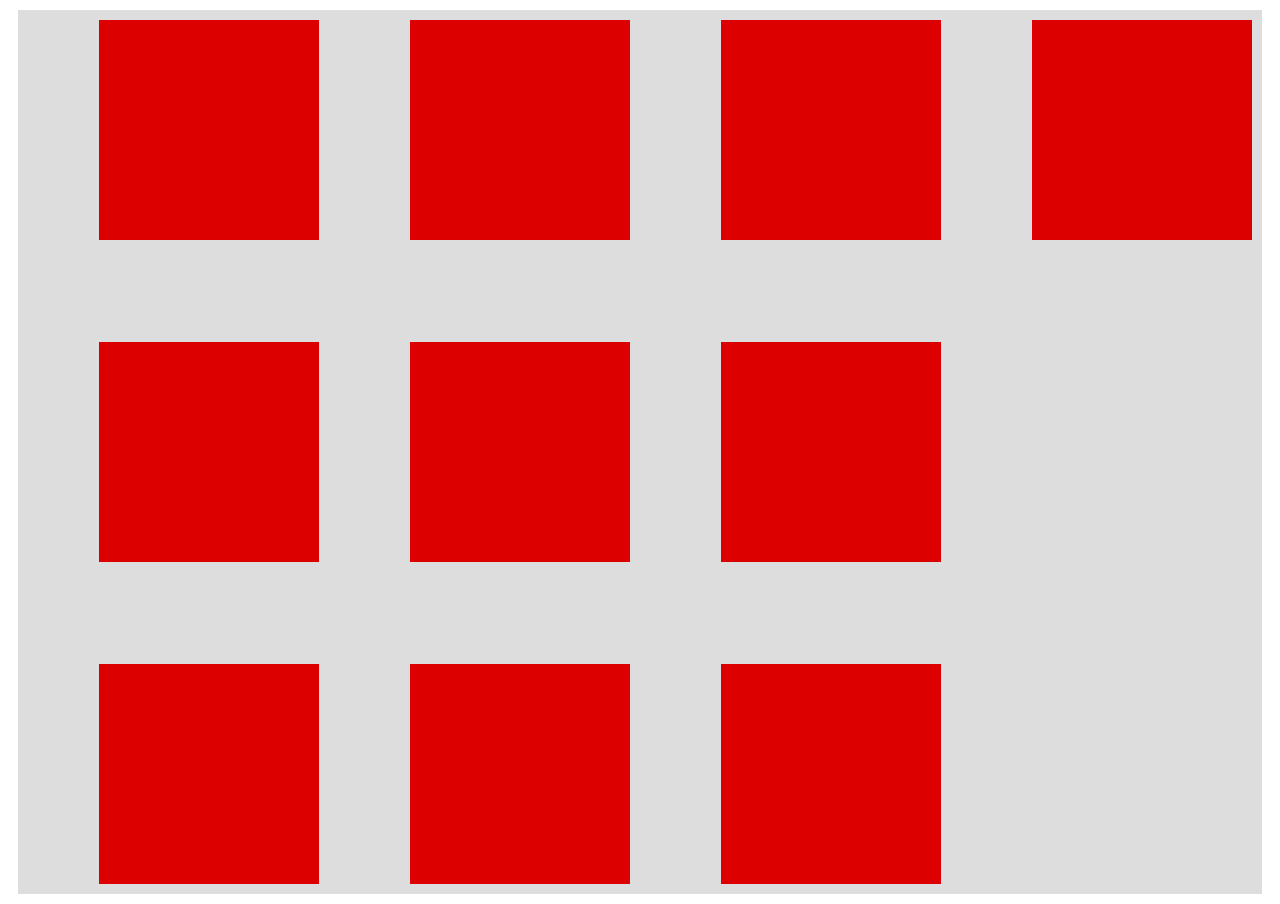
<file: flexbox/index.html>
<html>
<head>
	<title>Flexbox</title>
	<link rel="stylesheet" type="text/css" href="style.css">
</head>
<body>
	<div class="container">
		<div></div>
		<div></div>
		<div></div>
		<div></div>
		<div></div>
		<div></div>
		<div></div>
		<div></div>
		<div></div>
		<div></div>
	</div>
</body>
</html>
</file>
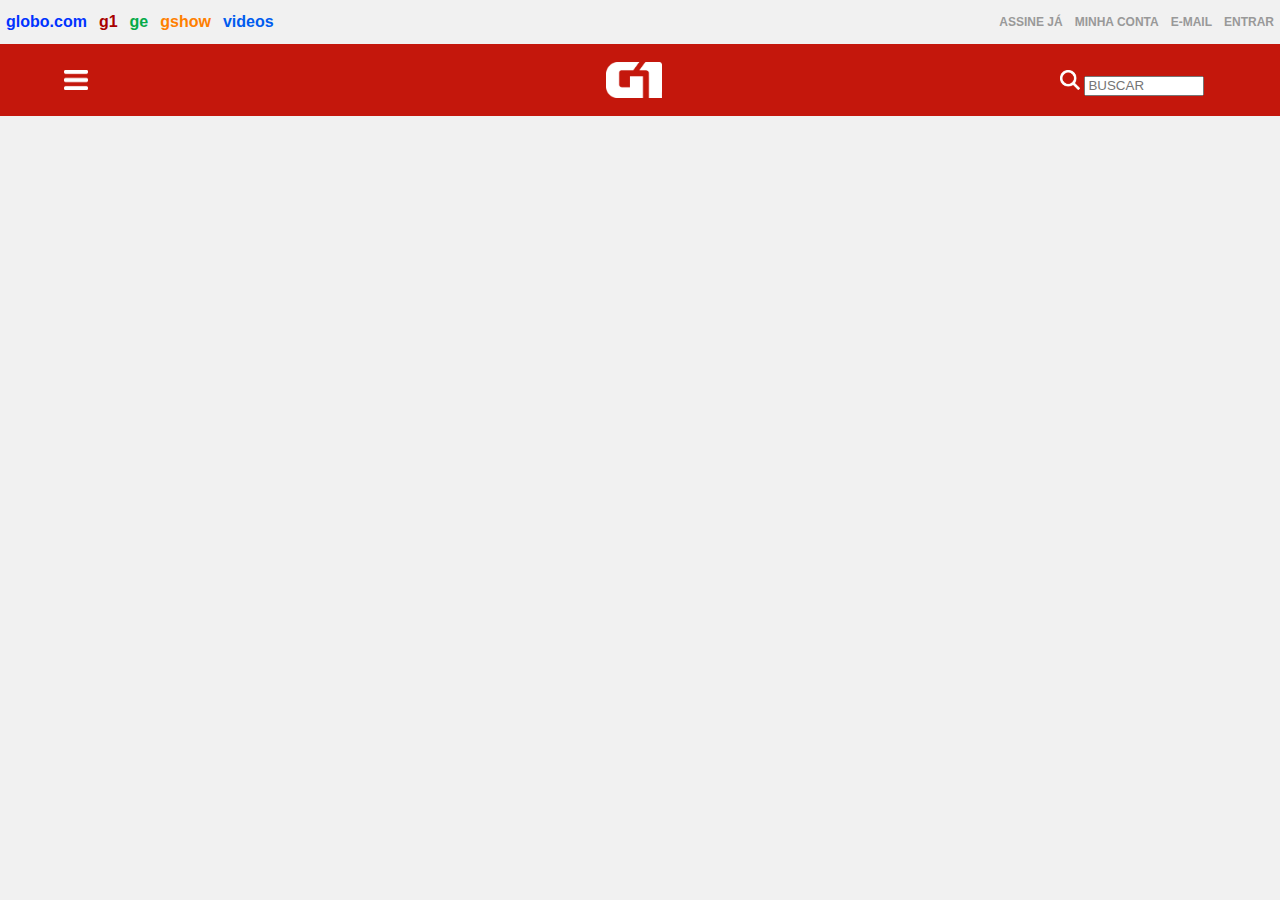
<file: g1/index.html>
<!DOCTYPE html>
<html>
<head>
	<title>G1 | Home</title>
	<meta charset="utf-8">
	<link rel="stylesheet" type="text/css" href="assets/css/style.css">
</head>
<body>
	<div class="top1">
		<div class="top1int">
			<div class="top1intleft">
				<ul>
					<a href=""><li style="color:#0033ff;" title="globo.com">globo.com</li></a>
					<a href=""><li style="color:#a80000;">g1</li></a>
					<a href=""><li style="color:#06aa48;">ge</li></a>
					<a href=""><li style="color:#ff7f00;">gshow</li></a>
					<a href=""><li style="color:#005cef;">videos</li></a>
				</ul>
			</div>
			<div class="top1intright">
				<ul>
					<li>ASSINE JÁ</li>
					<li>MINHA CONTA</li>
					<li>E-MAIL</li>
					<li>ENTRAR</li>
				</ul>
			</div>
		</div>
	</div>
	<div class="top2">
		<div class="top2int">
			<div class="menu">
				<img src="assets/images/menu.png">
			</div>
			<div class="logo">
				<img src="assets/images/g1logo.png" height="36">
			</div>
			<div class="pesquisa">
				<img src="assets/images/lupa.png">
				<input class="buscar" type="search" name="search" placeholder="BUSCAR">
			</div>
		</div>
	</div>
</body>
</html>
</file>
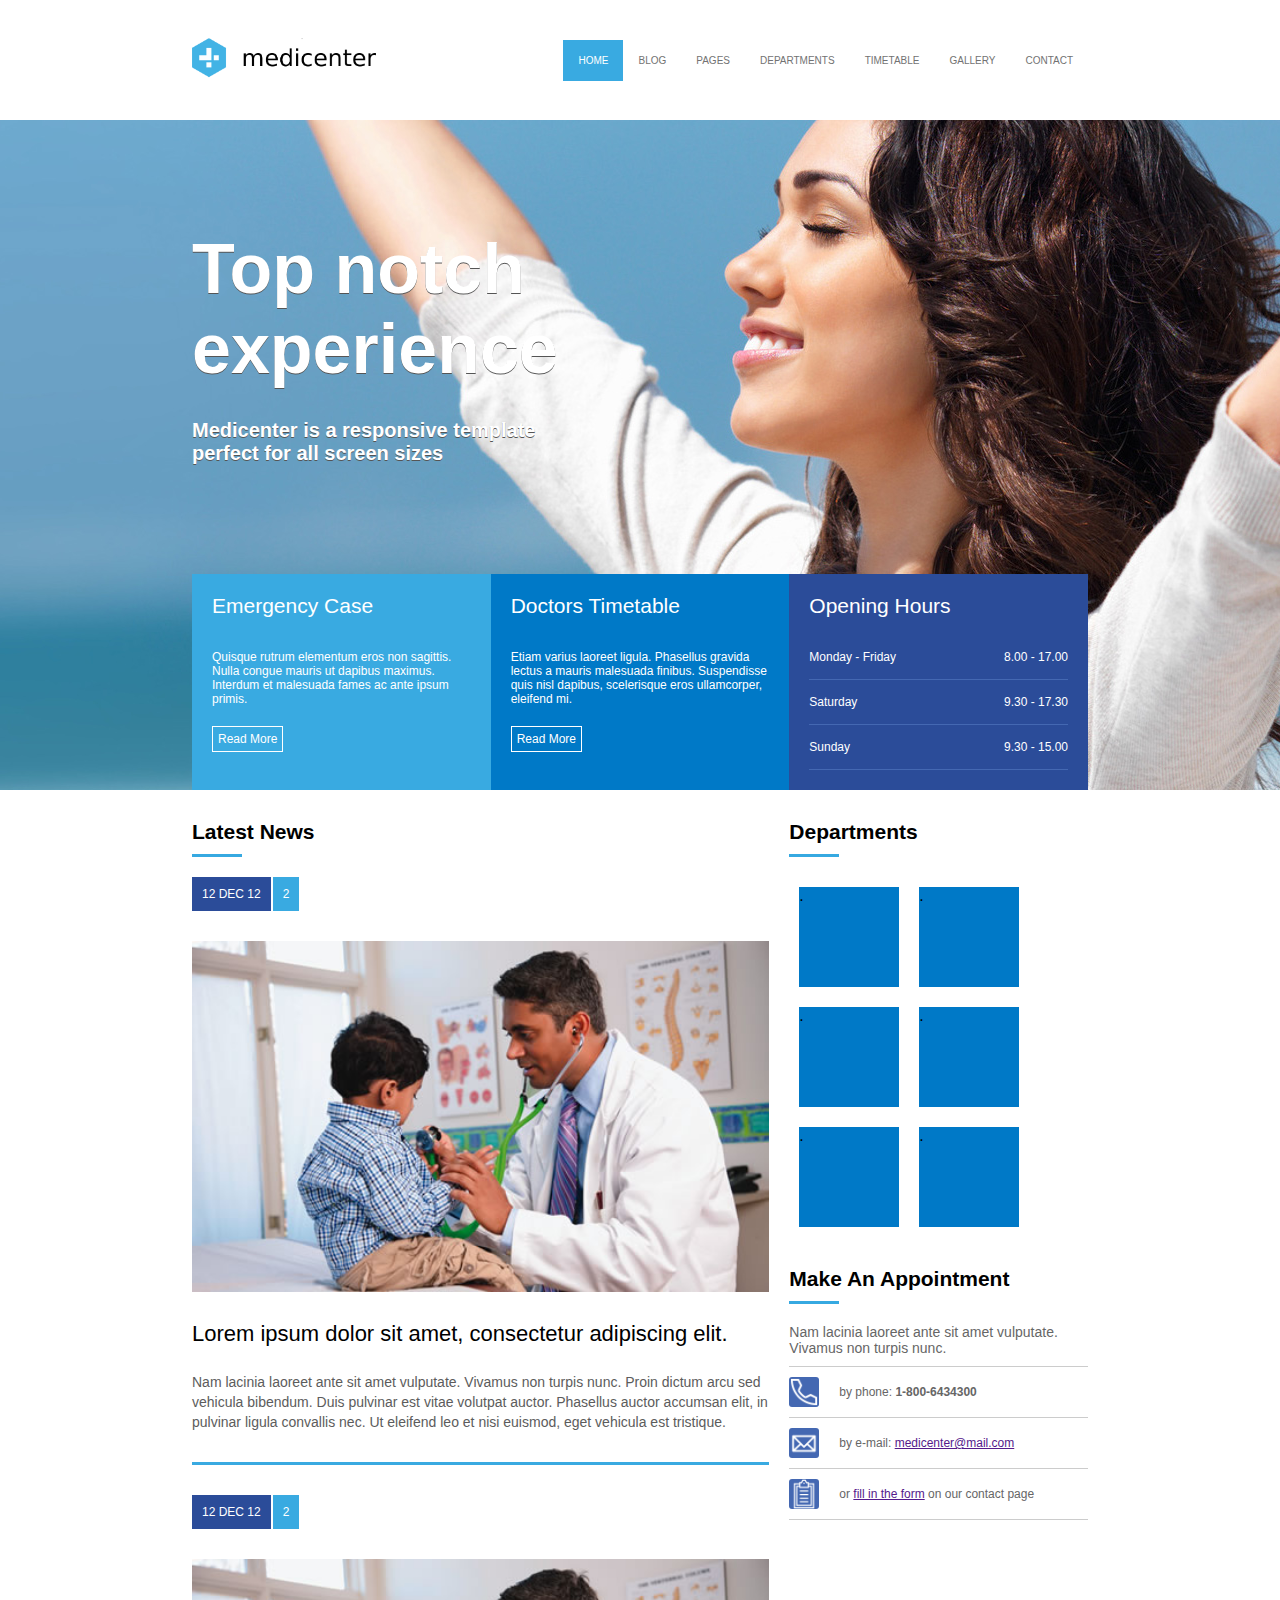
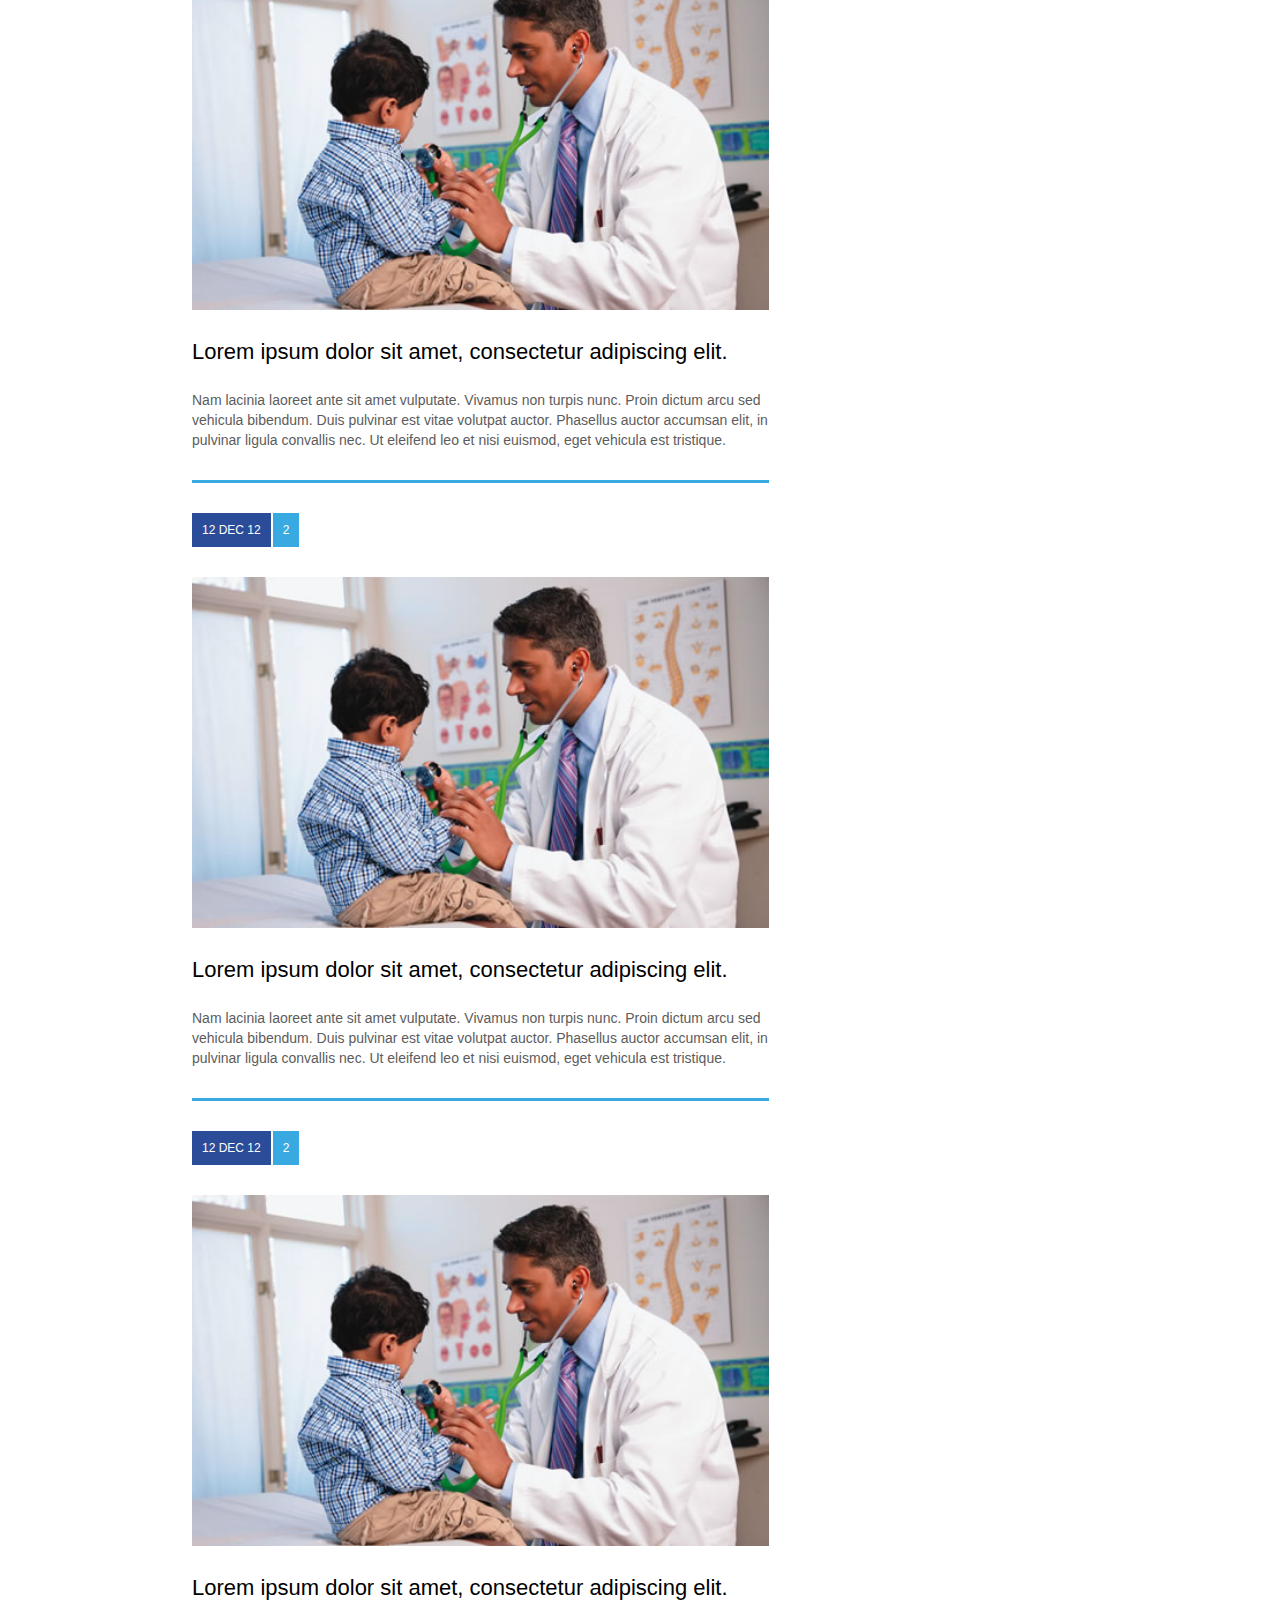
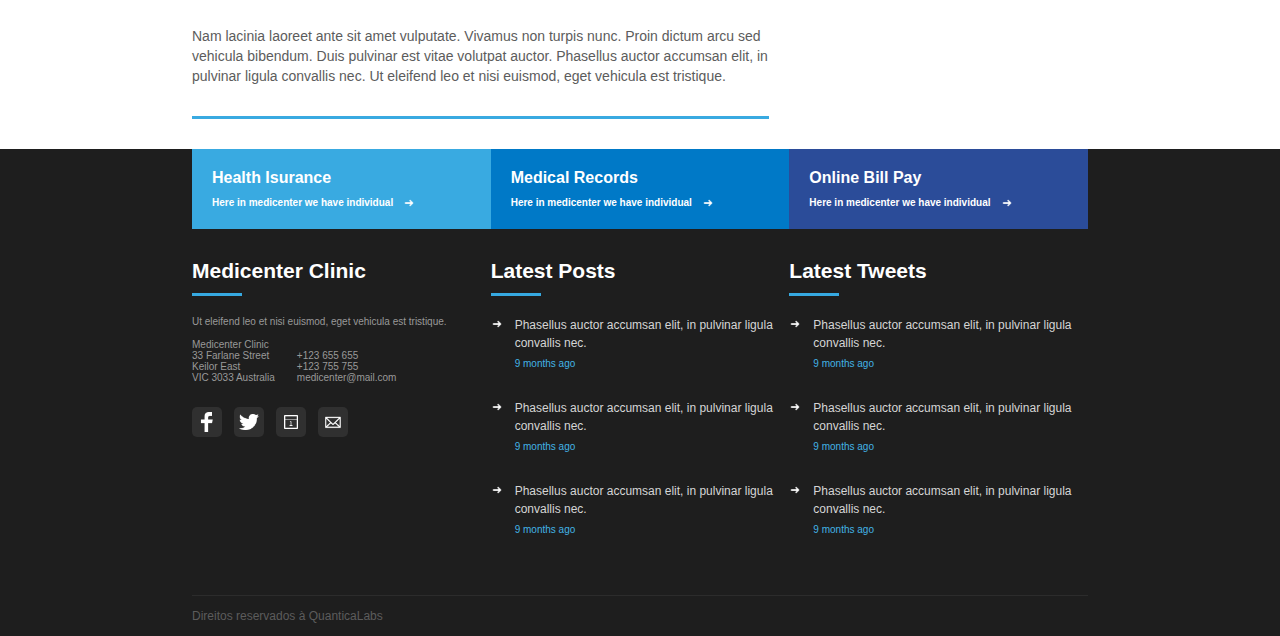
<file: medicenter/index.html>
<!DOCTYPE html>
<html>
<head>
	<meta charset="utf-8">
	<meta name="viewport" content="width=device-width,user-scalable=0"/>
	<title>MediCenter | Home</title>
	<link rel="stylesheet" type="text/css" href="assets/css/style.css">
	<script type="text/javascript" src="assets/js/script.js"></script>
</head>
<body>
	<header>
		<div class="container">
			<div class="logo">
				<a href=""><img src="assets/images/logoint.png" height="40"></a>
			</div>
			<div class="menu">
				<nav>
					<div class="menumobile">
						<div class="mm_line"></div>
						<div class="mm_line"></div>
						<div class="mm_line"></div>
					</div>
					<ul>
						<li class="active"><a href="">HOME</a></li>
						<li><a href="">BLOG</a></li>
						<li><a href="">PAGES</a></li>
						<li><a href="">DEPARTMENTS</a></li>
						<li><a href="">TIMETABLE</a></li>
						<li><a href="">GALLERY</a></li>
						<li><a href="">CONTACT</a></li>
					</ul>
				</nav>
			</div>
		</div>
	</header>
	<section id="banner">
		<div class="container column">
			<div class="banner_headline">
				<h1>Top notch experience</h1>
				<h2>Medicenter is a responsive template perfect for all screen sizes</h2>
			</div>
			<div class="banner_options">
				<div class="banner1">
					<div class="banner_title">Emergency Case</div>
					<div class="banner_desc">Quisque rutrum elementum eros non sagittis. Nulla congue mauris ut dapibus maximus. Interdum et malesuada fames ac ante ipsum primis.</div>
					<a href="">Read More</a>
				</div>
				<div class="banner2">
					<div class="banner_title">Doctors Timetable</div>
					<div class="banner_desc">Etiam varius laoreet ligula. Phasellus gravida lectus a mauris malesuada finibus. Suspendisse quis nisl dapibus, scelerisque eros ullamcorper, eleifend mi.</div>
					<a href="">Read More</a>
				</div>
				<div class="banner3">
					<div class="banner_title">Opening Hours</div>
					<div class="banner_timetable">
						<div class="line">
							<div class="day">Monday - Friday</div>
							<div class="hour"> 8.00 - 17.00</div>
						</div>
						<div class="line nf_line">
							<div class="day">Saturday</div>
							<div class="hour">9.30 - 17.30</div>
						</div>
						<div class="line nf_line">
							<div class="day">Sunday</div>
							<div class="hour">9.30 - 15.00</div>
						</div>
					</div>
				</div>
			</div>
		</div>
	</section>
	<section id="geral">
		<div class="container">
			<section>
				<div class="widget">
					<div class="widget_title">
						<div class="widget_title_text">Latest News</div>
						<div class="widget_title_bar"></div>
					</div>
					<div class="widget_body flex">
						<article>
							<a href="">
								<div class="news_data">
									<div class="news_posted_at">12 DEC 12</div>	
									<div class="news_comments">2</div>
								</div>
								<div class="news_thumbnail">
									<img src="assets/images/dr.jpg">
								</div>
								<div class="news_title">Lorem ipsum dolor sit amet, consectetur adipiscing elit.</div>
								<div class="news_resume">Nam lacinia laoreet ante sit amet vulputate. Vivamus non turpis nunc. Proin dictum arcu sed vehicula bibendum. Duis pulvinar est vitae volutpat auctor. Phasellus auctor accumsan elit, in pulvinar ligula convallis nec. Ut eleifend leo et nisi euismod, eget vehicula est tristique.</div>
							</a>
						</article>
						<article>
							<a href="">
								<div class="news_data">
									<div class="news_posted_at">12 DEC 12</div>	
									<div class="news_comments">2</div>
								</div>
								<div class="news_thumbnail">
									<img src="assets/images/dr.jpg">
								</div>
								<div class="news_title">Lorem ipsum dolor sit amet, consectetur adipiscing elit.</div>
								<div class="news_resume">Nam lacinia laoreet ante sit amet vulputate. Vivamus non turpis nunc. Proin dictum arcu sed vehicula bibendum. Duis pulvinar est vitae volutpat auctor. Phasellus auctor accumsan elit, in pulvinar ligula convallis nec. Ut eleifend leo et nisi euismod, eget vehicula est tristique.</div>
							</a>
						</article>
						<article>
							<a href="">
								<div class="news_data">
									<div class="news_posted_at">12 DEC 12</div>	
									<div class="news_comments">2</div>
								</div>
								<div class="news_thumbnail">
									<img src="assets/images/dr.jpg">
								</div>
								<div class="news_title">Lorem ipsum dolor sit amet, consectetur adipiscing elit.</div>
								<div class="news_resume">Nam lacinia laoreet ante sit amet vulputate. Vivamus non turpis nunc. Proin dictum arcu sed vehicula bibendum. Duis pulvinar est vitae volutpat auctor. Phasellus auctor accumsan elit, in pulvinar ligula convallis nec. Ut eleifend leo et nisi euismod, eget vehicula est tristique.</div>
							</a>
						</article>
						<article>
							<a href="">
								<div class="news_data">
									<div class="news_posted_at">12 DEC 12</div>	
									<div class="news_comments">2</div>
								</div>
								<div class="news_thumbnail">
									<img src="assets/images/dr.jpg">
								</div>
								<div class="news_title">Lorem ipsum dolor sit amet, consectetur adipiscing elit.</div>
								<div class="news_resume">Nam lacinia laoreet ante sit amet vulputate. Vivamus non turpis nunc. Proin dictum arcu sed vehicula bibendum. Duis pulvinar est vitae volutpat auctor. Phasellus auctor accumsan elit, in pulvinar ligula convallis nec. Ut eleifend leo et nisi euismod, eget vehicula est tristique.</div>
							</a>
						</article>
					</div>
				</div>
			</section>
			<aside>
				<div class="widget">
					<div class="widget_title">
						<div class="widget_title_text">Departments</div>
						<div class="widget_title_bar"></div>
					</div>
					<div class="widget_body">
						<div class="itens_container">
							<div class="item_row">
								<div class="item">.</div>
								<div class="item">.</div>
							</div>
							<div class="item_row">
								<div class="item">.</div>
								<div class="item">.</div>
							</div>
							<div class="item_row">
								<div class="item">.</div>
								<div class="item">.</div>
							</div>
						</div>
					</div>
				</div>
				<div class="widget">
					<div class="widget_title">
						<div class="widget_title_text">Make An Appointment</div>
						<div class="widget_title_bar"></div>
					</div>
					<div class="widget_body">
						<div class="body_item">Nam lacinia laoreet ante sit amet vulputate. Vivamus non turpis nunc.</div>
						<div class="body_item">
							<div class="thumbnail">
								<img src="assets/images/phone.png">
							</div>
							<div class="body_item_info">by phone: <b>1-800-6434300</b></div>
						</div>
						<div class="body_item">
							<div class="thumbnail">
								<img src="assets/images/mail.png">
							</div>
							<div class="body_item_info">by e-mail: <a href="">medicenter@mail.com</a></div>
						</div>
						<div class="body_item">
							<div class="thumbnail">
								<img src="assets/images/form.png">
							</div>
							<div class="body_item_info">or <a href="">fill in the form</a> on our  contact page</div>
						</div>
					</div>
				</div>
			</aside>
		</div>
	</section>
	<footer>
		<div class="container flexcolumn">
			<div class="footer_menu">
				<div class="fm_1 fm">
					<a href="">
						<h1>Health Isurance</h1>
						<div class="fm_body">
							<h2>Here in medicenter we have individual</h2>
							<img src="assets/images/right_arrow.png">
						</div>
					</a>
				</div>
				<div class="fm_2 fm">
					<a href="">
						<h1>Medical Records</h1>
						<div class="fm_body">
							<h2>Here in medicenter we have individual</h2>
							<img src="assets/images/right_arrow.png">
						</div>
					</a>
				</div>
				<div class="fm_3 fm">
					<a href="">
						<h1>Online Bill Pay</h1>
						<div class="fm_body">
							<h2>Here in medicenter we have individual</h2>
							<img src="assets/images/right_arrow.png">
						</div>
					</a>
				</div>
			</div>
			<div class="footer_area">
				<div class="footer_area_item">
					<div class="widget">
						<div class="widget_title">
							<div class="widget_title_text">Medicenter Clinic</div>
							<div class="widget_title_bar"></div>
						</div>
						<div class="widget_body">
							<div class="box">Ut eleifend leo et nisi euismod, eget vehicula est tristique.</div>
							<div class="box flex">
								<div class="box_int">Medicenter Clinic <br>33 Farlane Street <br>Keilor East <br>VIC 3033 Australia</div>
								<div class="box_int"><br>+123 655 655 <br>+123 755 755 <br>medicenter@mail.com</div>
							</div>
							<div class="box">
								<div class="thumbnail">
									<img src="assets/images/facebook.png">
								</div>
								<a href=""><div class="thumbnail">
									<img src="assets/images/twitter.png">
								</div></a>
								<a href=""><div class="thumbnail">
									<img src="assets/images/timetable.png">
								</div></a>
								<a href=""><div class="thumbnail">
									<img src="assets/images/mail.png">
								</div></a>
							</div>
						</div>
					</div>
				</div>
				<div class="footer_area_item">
					<div class="widget">
						<div class="widget_title">
							<div class="widget_title_text">Latest Posts</div>
							<div class="widget_title_bar"></div>
						</div>
						<div class="widget_body">
							<div class="fitem">
								<div class="arrow">
									<img src="assets/images/right_arrow.png">
								</div>
								<div class="fitem_info">
									<div class="fitem_text">Phasellus auctor accumsan elit, in pulvinar ligula convallis nec.</div>
									<div class="fitem_data">9 months ago</div>
								</div>
							</div>
							<div class="fitem">
								<div class="arrow">
									<img src="assets/images/right_arrow.png">
								</div>
								<div class="fitem_info">
									<div class="fitem_text">Phasellus auctor accumsan elit, in pulvinar ligula convallis nec.</div>
									<div class="fitem_data">9 months ago</div>
								</div>
							</div>
							<div class="fitem">
								<div class="arrow">
									<img src="assets/images/right_arrow.png">
								</div>
								<div class="fitem_info">
									<div class="fitem_text">Phasellus auctor accumsan elit, in pulvinar ligula convallis nec.</div>
									<div class="fitem_data">9 months ago</div>
								</div>
							</div>
						</div>
					</div>
				</div>
				<div class="footer_area_item">
					<div class="widget">
						<div class="widget_title">
							<div class="widget_title_text">Latest Tweets</div>
							<div class="widget_title_bar"></div>
						</div>
						<div class="widget_body">
							<div class="fitem">
								<div class="arrow">
									<img src="assets/images/right_arrow.png">
								</div>
								<div class="fitem_info">
									<div class="fitem_text">Phasellus auctor accumsan elit, in pulvinar ligula convallis nec.</div>
									<div class="fitem_data">9 months ago</div>
								</div>
							</div>
							<div class="fitem">
								<div class="arrow">
									<img src="assets/images/right_arrow.png">
								</div>
								<div class="fitem_info">
									<div class="fitem_text">Phasellus auctor accumsan elit, in pulvinar ligula convallis nec.</div>
									<div class="fitem_data">9 months ago</div>
								</div>
							</div>
							<div class="fitem">
								<div class="arrow">
									<img src="assets/images/right_arrow.png">
								</div>
								<div class="fitem_info">
									<div class="fitem_text">Phasellus auctor accumsan elit, in pulvinar ligula convallis nec.</div>
									<div class="fitem_data">9 months ago</div>
								</div>
							</div>
						</div>
					</div>
				</div>
			</div>
			<div class="footer_copy">Direitos reservados à QuanticaLabs</div>
		</div>
	</footer>
</body>
</html>
</file>
<file: flexbox/style.css>
.container {
	justify-content: space-between;
	align-items: flex-end;
	display: flex;
	flex-flow: column wrap;
	background-color: #ddd;
	margin: 10px;
	height: 100%;
}
.container div {
	width: 200px;
	height: 200px;
	background-color: #d00;
	margin: 10px;
	color: #fff;
	padding: 10px;
	font-size: 16px;
}
.class1 {
	width: 300px;
}
</file>
<file: g1/assets/css/style.css>
body {
	margin: 0;
	padding: 0;
	font-family: arial;
	font-size: 16px;
	background: #f1f1f1;
}
a {
	text-decoration: none;
	color: #000;
}
.top1 {
	height: 44px;
	width: 100%;
	line-height: 44px;
}
.top1int {
	margin: auto;
}
.top1intleft {
	width: 50%;
	float: left;
}
.top1int ul {
	font-weight: bold;
	list-style: none;
	margin: 0;
	padding: 0;
}
.top1int li {
	float: left;
	padding-right: 6px;
	padding-left: 6px;
	cursor: pointer;
}
.top1intright {
	float: right;
	font-size: 12px;
	color: #999;
}
.top2 {
	line-height: 72px;
	height: 72px;
	width: 100%;
	background: #c4170c;
	float: left;
}
.top2int {
	max-width: 90%;
	margin: auto;
}
.menu {
	width: 33%;
	float: left;
	text-align: left;
}
.menu img {
	width: 24px;
	height: 20px;
	margin-top: 26px;
}
.logo {
	width: 33%;
	float: left;
	text-align: center;
}
.logo img {
	margin-top: 18px;
}
.pesquisa {
	width: 33%;
	float: left;
	text-align: right;
}
.pesquisa img {
	padding-top: 26px;
	height: 20px;

}
.buscar {
	line-height: 72px;
	width: 120px;
	height: 20px;
	margin-bottom: 26px;
}
</file>
<file: medicenter/assets/css/style.css>
body {
	margin: 0;
	padding: 0;
	font-family: arial;
}
header {
	display: flex;
	justify-content: center;
	height: 120px;
}
.container {
	display: flex;
	width: 70%;
	justify-content: space-between;
}
.logo {
	display: flex;
	align-items: center;
}
.menu {
	display: flex;
	align-items: center;
}

nav ul,
nav li {
	list-style: none;
	padding: 0;
	margin: 0;
}
nav ul {
	display: flex;
}
nav a {
	display: block;
	padding: 15px;
	text-decoration: none;
	font-size: 10px;
	text-transform: uppercase;
	color: #727272;
}
nav .active a,
nav a:hover {
	background: #39aae1;
	color: #fff;
}
#banner {
	display: flex;
	justify-content: center;
	background-image: url('../images/img1.jpg');
	background-position: center;
	background-size: cover;
	height: 670px;
}
.column {
	flex-direction: column;
}
.banner_headline {
	flex: 1;
	display: flex;
	flex-direction: column;
	justify-content: center;
}
.banner_headline h1 {
	font-size: 70px;
	color: #fff;
	text-shadow: 0px 1px 0px #555;
	margin: 0;
	padding: 0;
	max-width: 350px; 
}
.banner_headline h2 {
	font-size: 20px;
	color: #fff;
	text-shadow: 0px 1px 0px #555;
	margin: 0;
	padding: 0;
	padding-top: 30px;
	max-width: 350px;
}
.banner_options {
	display: flex;
}
.banner1,
.banner2,
.banner3 {
	flex: 1;
	color: #fff;
	padding: 20px;
}
.banner1 {
	background-color: #39aae1;
}
.banner2 {
	background-color: #0079c7;
}
.banner3 {
	background-color: #2b4c99;
}
.banner_title {
	font-size: 21px;
	margin-bottom: 32px;
}
.banner_desc {
	font-size: 12px;
	padding-bottom: 20px;
}
.banner_options a {
	display: inline-block;
	border: 1px solid #fff;
	padding: 5px;
	color: #fff;
	font-size: 12px;
	text-decoration: none;
}
.banner_timetable {
	font-size: 12px;
	display: flex;
	flex-direction: column;
}
.banner_timetable .line,
.banner_timetable .nf_line {
	display: flex;
	flex-direction: row;
	justify-content: space-between;
	border-bottom: 1px solid #4468b2;
	padding-bottom: 15px;
}
.banner_timetable .nf_line {
	padding-top: 15px;
}
#geral {
	display: flex;
	justify-content: center;
}
#geral section {
	flex: 2;
}
#geral aside {
	flex: 1;
}
.widget_title {
	margin-top: 30px;
	margin-bottom: 20px;
}
.widget_title_text {
	color: #000;
	font-size: 21px;
	font-weight: bold;
}
.widget_title_bar {
	width: 50px;
	height: 3px;
	background-color: #36a9e1;
	margin-top: 10px;
}
.itens_container {
	display: flex;
	flex-direction: column;
	justify-content: space-between;
}
.item_row {
	display: flex;
}
.item {
	margin: 10px;
	width: 100px;
	height: 100px;
	background-color: #0079c7
}
.flex {
	display: flex;
	flex-wrap: wrap;
}
article {
	margin-right: 20px;
	flex: 1;
	min-width: 300px;
}
article a {
	text-decoration: none;
}
article .news_data {
	display: flex;
}
article .news_posted_at {
	background-color: #2b4c99;
	color: #fff;
	font-size: 12px;
	padding: 10px;
	margin-right: 2px;
}
article .news_comments {
	background-color: #39aae1;
	color: #fff;
	font-size: 12px;
	padding: 10px;
}
article .news_thumbnail {
	margin-top: 30px;
}
article .news_thumbnail img {
	width: 100%;
	height: auto;
}
article .news_title {
	margin-top: 25px;
	margin-bottom: 25px;
	color: #000;
	font-size: 22px;
}
article .news_resume {
	color: #5c5c5c;
	font-size: 14px;
	line-height: 20px;
	border-bottom: 3px solid #39aae1;
	margin-bottom: 30px; 
	padding-bottom: 30px;
}
.flexcolumn {
	flex-direction: column;
}
.body_item {
	font-size: 14px;
	display: flex;
	color: #666;
	padding-bottom: 10px;
	border-bottom: 1px solid #ccc;
	margin-bottom: 10px; 
}
.body_item_info {
	font-size: 12px;
	padding-left: 20px;
	line-height: 30px;
}
.body_item .thumbnail {
	background-color: #4468b2;
	width: 30px;
	height: 30px;
	border-radius: 3px;
}
.body_item img {
	width: 30px;
	height: 30px;
}
footer {
	background-color: #1e1e1e;
	display: flex;
	justify-content: center;
}
footer .widget_title_text {
	color: #fff;
}
.footer_menu {
	display: flex;
}
.fm {
	flex: 1;
	padding: 20px;
}
.fm a {
	color: #fff;
	text-decoration: none;
}
.fm_1 {
	background-color: #39aae1;
}
.fm_2 {
	background-color: #0079c7;
}
.fm_3 {
	background-color: #2b4c99;
}
.footer_area {
	display: flex;
}
.footer_area_item {
	flex: 1;
	color: #fff;
}
.footer_copy {
	border-top: 1px solid #2c2c2c;
	height: 40px;
	line-height: 40px;
	color: #5c5c5c;
	font-size: 12px;
	margin-top: 30px;
}
.fm_body {
	display: flex;
}
.fm img {
	height: 12px;
	width: auto;
	margin-left: 10px;
}
.fm h1 {
	font-size: 16px;
	margin: 0;
	padding: 0;
	padding-bottom: 10px;
}
.fm h2 {
	font-size: 10px;
	margin: 0;
	padding: 0;
}
.box {
	font-size: 10px;
	color: #999;
	margin-bottom: 12px;
	display: flex;
}
.box_int {
	margin-right: 22px;
}
.box .thumbnail {
	margin-top: 12px;
	height: 30px;
	width: 30px;
	background-color: #303030;
	margin-right: 12px;
	text-align: center;
	border-radius: 5px;
}
.box img {
	margin-top: 5px;
	height: 20px;
	width: auto;
}
.fitem {
	display: flex;
	margin-bottom: 30px;
}
.fitem_info {
	display: flex;
	flex-direction: column;
}
.fitem_text {
	font-size: 12px;
	color: #d5d5d5;
	margin-right: 12px;
	line-height: 18px;
}
.fitem_data {
	margin-top: 6px;
	color: #42b3e5;
	font-size: 10px;
}
.arrow img {
	height: 12px;
	width: auto;
	margin-right: 12px;
}


.menumobile {
	display: none;
	width: 40px;
	height: 40px;
	margin-top: 40px;
	margin-right: 40px;
	margin-bottom: 40px;
}
.mm_line {
	height: 5px;
	background-color: #39aae1;
}
@media screen and (max-width: 900px) {
	.banner_headline h1 {	
		font-size: 55px;
	}
	.banner_headline h2 {
		font-size: 16px;
	}
	.banner_title {
		font-size: 16px;
		margin-bottom: 15px;
	}
	.menu a {
		padding: 10px;
	}
	.container {
		width: 85%;
	}
}

@media screen and (max-width: 780px) {

	
	.banner_headline h2 {
		padding-bottom: 32px;
	}
	.banner_options {
		height: auto;
		flex-direction: column;
	}
	#banner {
		height: auto;
	}

	.container,
	.footer_menu,
	.footer_area {
		flex-direction: column;
	}
	.container {
		width: 95%;
	}
	header {
		height: auto;
	}
	header .container {
		flex-direction: row;
	}
	nav ul {
		flex-direction: column;
		display: none;
		position: absolute;
		left: 0;
		width: 100%;
		background-color: #fff;
	}
	.menumobile {
		display: flex;
		flex-direction: column;
		justify-content: space-around;
	}
}
</file>
